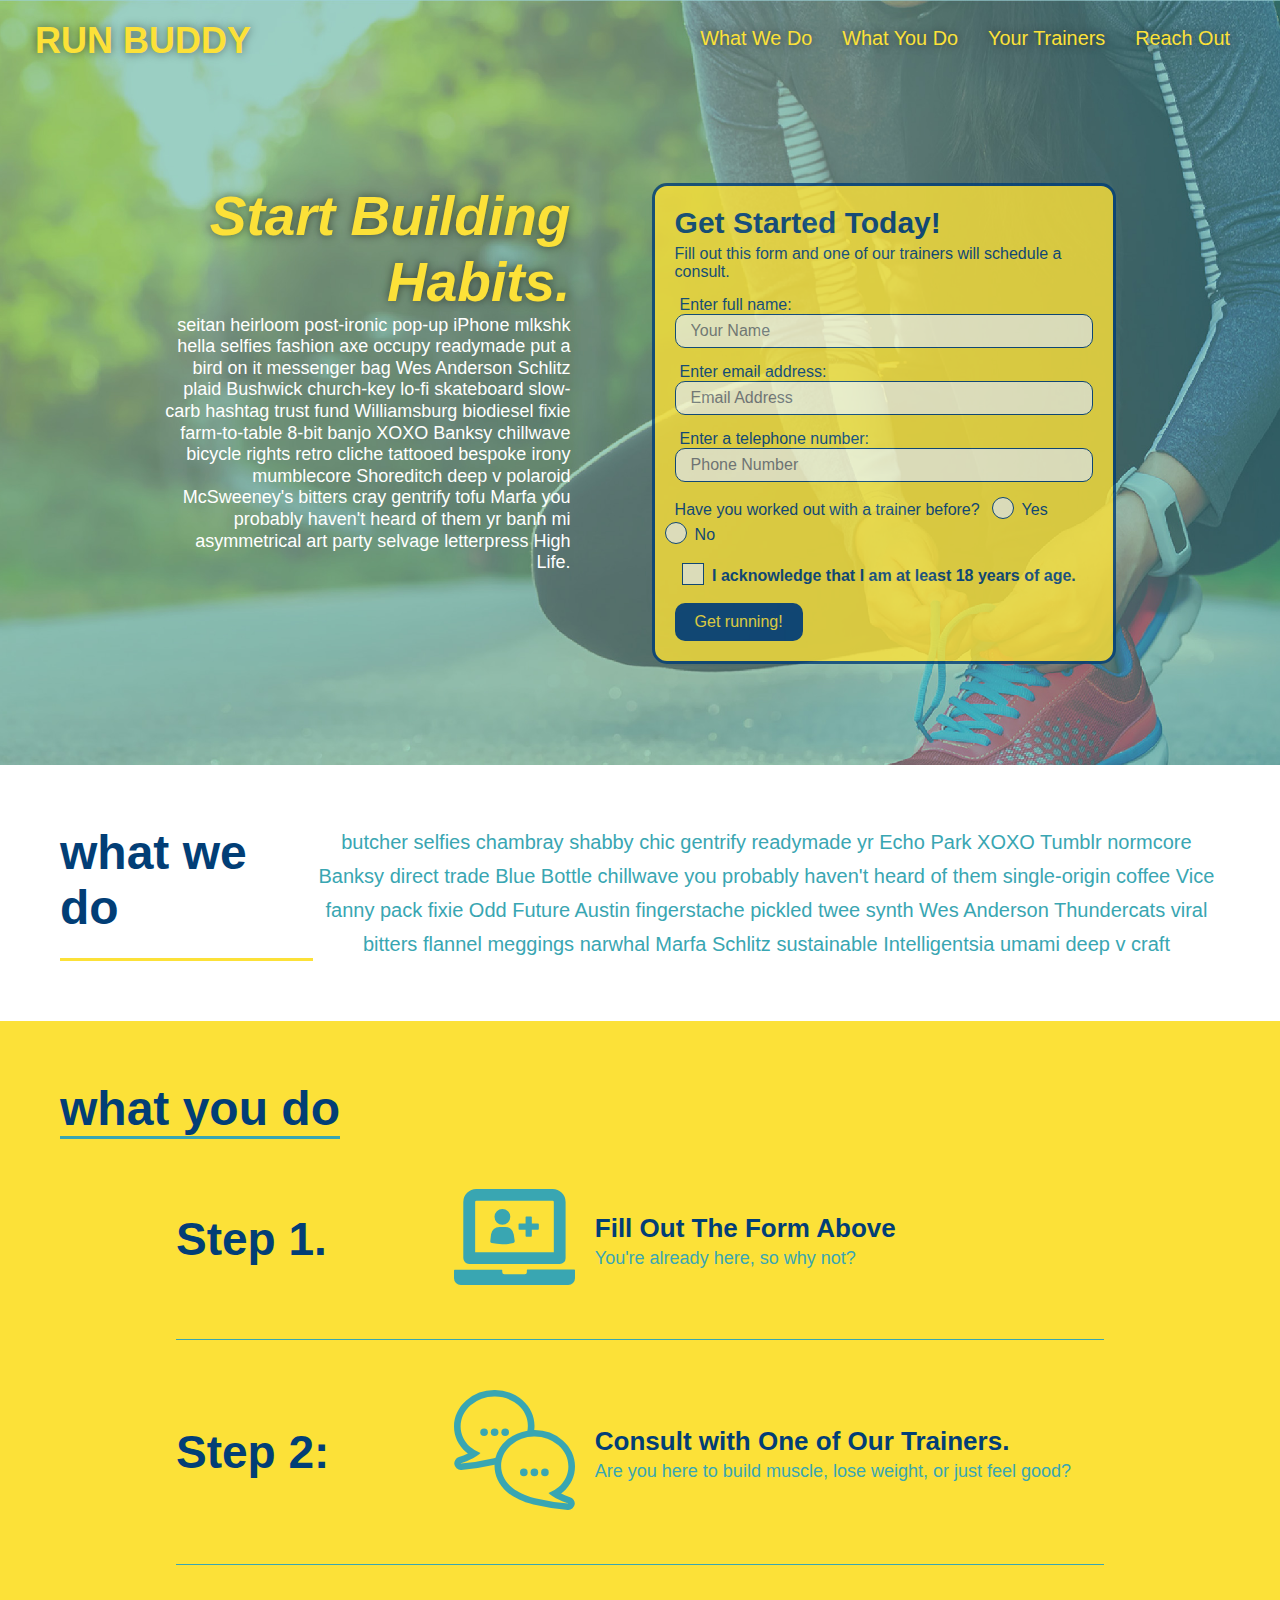
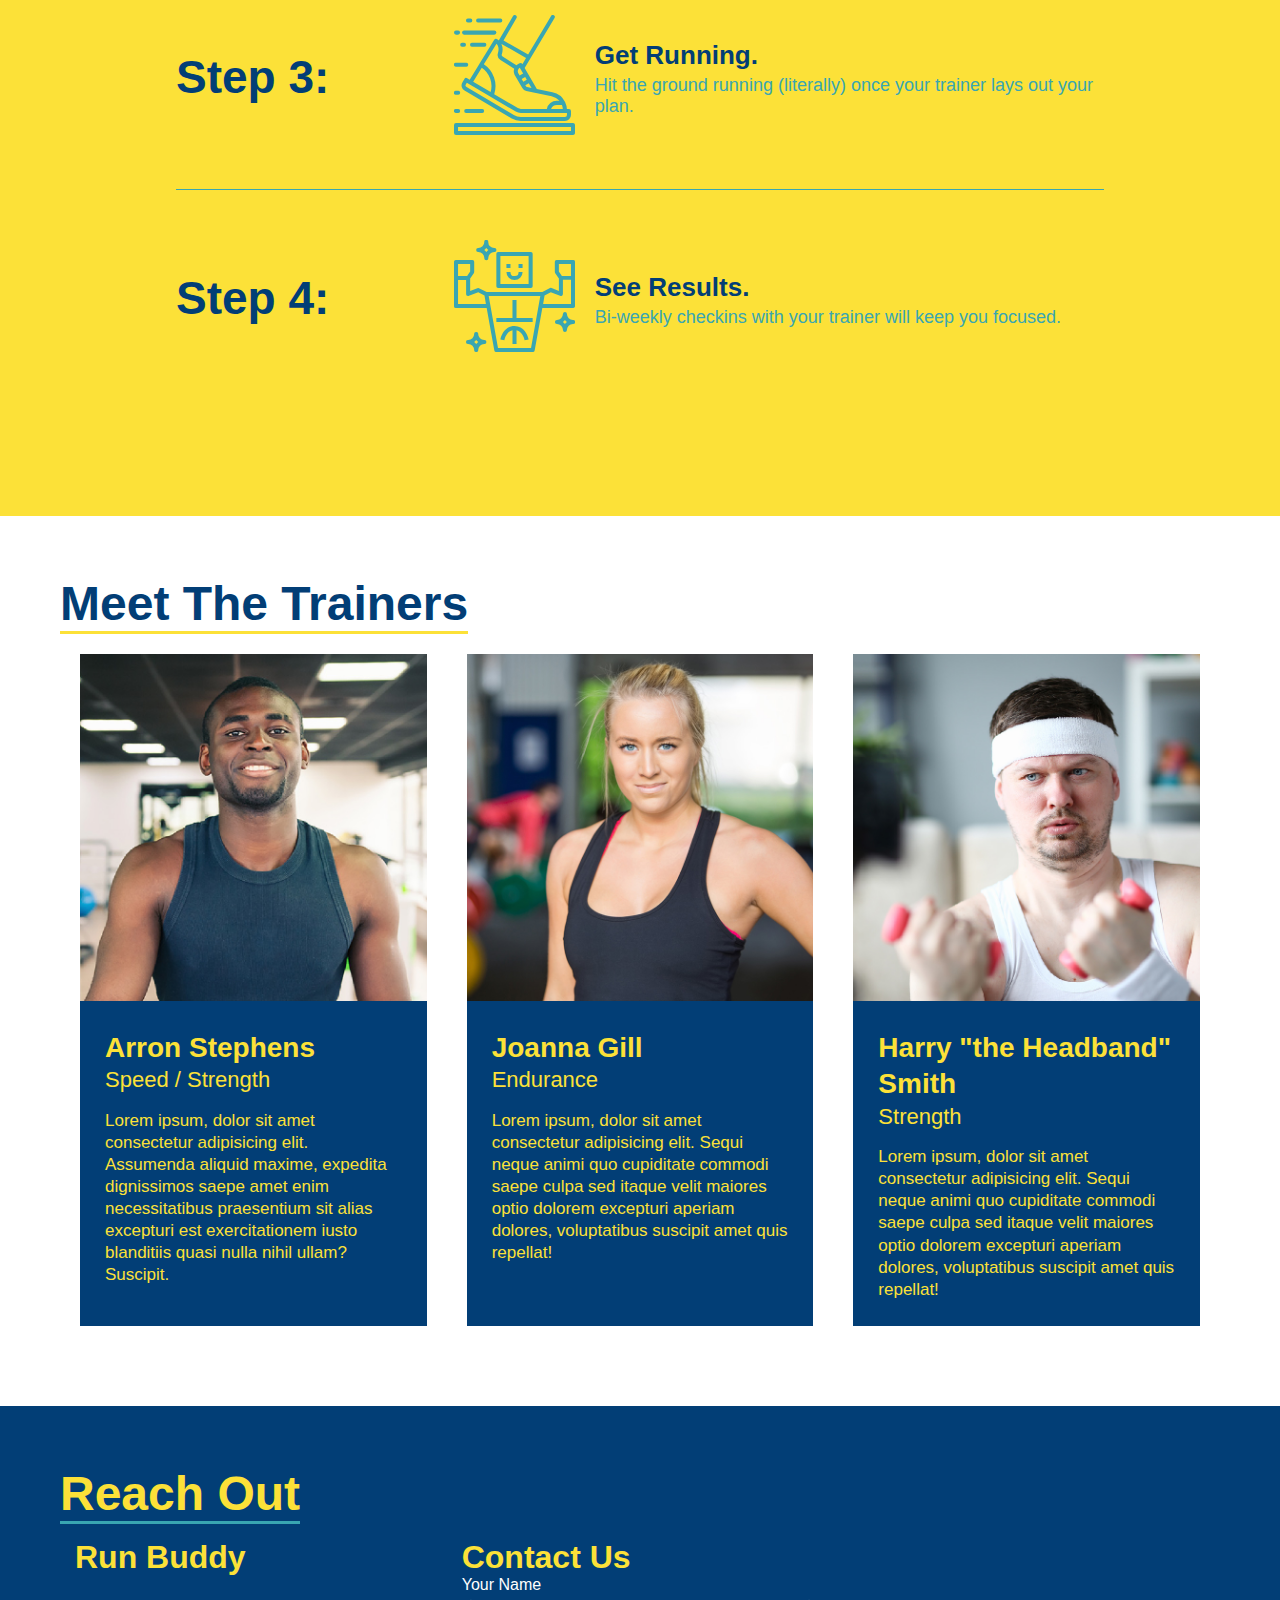
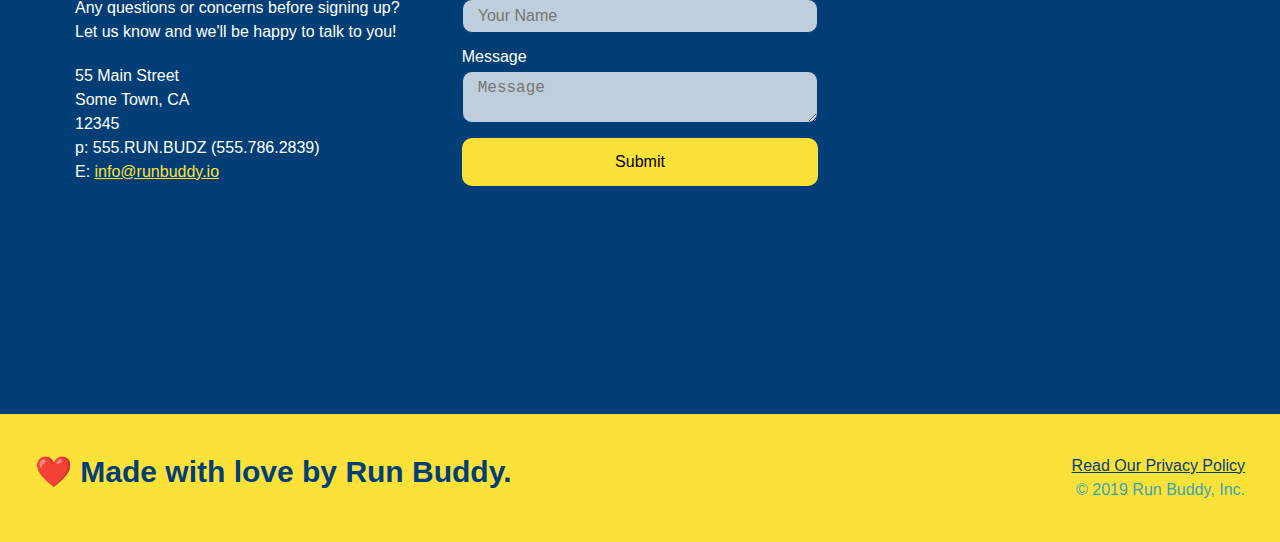
<file: index.html>
<!DOCTYPE html>
<html lang="en">
<head>
    <meta charset="UTF-8" name="viewport" content="width=device-width, initial-scale=1.0" />

    <title>Run Buddy</title>

    <link rel="stylesheet" href="./assets/css/style.css" />
</head>

<body>
    <header>
        <h1>
            <a href="/">RUN BUDDY</a>
        </h1>

        <nav> 
            <ul>
                <li>
                    <a href="#what-we-do">What We Do</a>
                </li>
                <li>
                    <a href="#what-you-do">What You Do</a>
                </li>
                <li>
                    <a href="#your-trainers">Your Trainers</a>
                </li>
                <li>
                    <a href="#reach-out">Reach Out</a>
                </li>
            </ul>
        </nav>
    </header>
<!--beginning of hero section-->
<section class="hero">
    <div class="hero-cta">
        <h2>Start Building Habits.</h2>
        <p>
          seitan heirloom post-ironic pop-up iPhone mlkshk hella selfies fashion axe occupy readymade put a bird on it messenger bag Wes Anderson Schlitz plaid Bushwick church-key lo-fi skateboard slow-carb hashtag trust fund Williamsburg biodiesel fixie farm-to-table 8-bit banjo XOXO Banksy chillwave bicycle rights retro cliche tattooed bespoke irony mumblecore Shoreditch deep v polaroid McSweeney's bitters cray gentrify tofu Marfa you probably haven't heard of them yr banh mi asymmetrical art party selvage letterpress High Life.
        </p>
    </div>
    <div class="hero-form">
        <h3>Get Started Today!</h3>
            <p>
                Fill out this form and one of our trainers will schedule a consult.
            </p>
        <form>
            <label for="name">Enter full name:</label>
            <input class="form-input" type="text" placeholder="Your Name" name="name" id="name" />

            <label for="email">Enter email address:</label>
            <input class="form-input" type="email" placeholder="Email Address" name="email" id="email" />
            
            <label for="telephone">Enter a telephone number:</label>
            <input class="form-input" type="tel" placeholder="Phone Number" name="telephone" id="telephone" />
                
            <p>
                Have you worked out with a trainer before?
                <span class="radio-wrapper">
                    <input type="radio" name="trainer-confirm" id="trainer-yes" />
                    <label for="trainer-yes">Yes</label>
                </span>
                  <span class="radio-wrapper">
                    <input type="radio" name="trainer-confirm" id="trainer-no" />
                    <label for="trainer-no">No</label>
                  </span>
            </p>
            <p>
                <span class="checkbox-wrapper">
                    <input type="checkbox" name="age-confirm" id="checkbox" />
                    <label for="checkbox">I acknowledge that I am at least 18 years of age.</label>
                </span>
            </p>
            <button type="submit">
                Get running!
            </button>
        </form>
    </div>
</section>

<!--End of hero section-->

<!--"what we do" section-->

    <section id="what-we-do" class="intro">
        <div class="flex-row">
            <h2 class="section-title primary-border">
                what we do
            </h2> 
            <p>
                butcher selfies chambray shabby chic gentrify readymade yr Echo Park XOXO Tumblr normcore Banksy direct trade Blue Bottle chillwave you probably haven't heard of them single-origin coffee Vice fanny pack fixie Odd Future Austin fingerstache pickled twee synth Wes Anderson Thundercats viral bitters flannel meggings narwhal Marfa Schlitz sustainable Intelligentsia umami deep v craft
            </p>
        </div>
    </section>

<!--End "what we do" section-->

<!--"what you do" section-->

    <section id="what-you-do" class="steps">
        <div class="flex-row">
            <h2 class="section-title secondary-border">
                what you do
            </h2> 
        </div>
        <div class="step">
            <h3>
                Step 1.
            </h3>
            <div class="step-info">
                <div class="step-img">
                    <!--insert this img element-->
                <img src="./assets/images/step-1.svg" alt="" />
                </div>
                <div class="step-text">
                <h4>
                    Fill Out The Form Above
                </h4>
                <p>
                    You're already here, so why not?
                </p>
                </div>
            </div>
        </div>

        <div class="step">
            <h3>
                Step 2:
            </h3>
            <div class="step-info">
                <div class="step-img">
                    <!--insert this img element-->
                <img src="./assets/images/step-2.svg" alt="" />
                </div>
                <div class="step-text">
                <h4>
                    Consult with One of Our Trainers.
                </h4>
                <p>
                    Are you here to build muscle, lose weight, or just feel good?
                </p>
                </div>
            </div>
        </div>

        <div class="step">
            <h3>
                Step 3: 
            </h3>
            <div class="step-info">
                <div class="step-img">
                    <!--insert this img element-->
                <img src="./assets/images/step-3.svg" alt="" />
                </div>
                <div class="step-text">
                <h4>
                    Get Running.
                </h4>
                <p>
                    Hit the ground running (literally) once your trainer lays out your plan.
                </p>
                </div>
            </div>
        </div>

        <div class="step">
            <h3>
                Step 4: 
            </h3>
            <div class="step-info">
                <div class="step-img">
                    <!--insert this img element-->
                <img src="./assets/images/step-4.svg" alt="" />
                </div>
                <div class="step-text">
                <h4>
                    See Results.
                </h4>
                <p>
                    Bi-weekly checkins with your trainer will keep you focused.
                </p>
                </div>
            </div>
        </div>
    </section>

<!--End "what you do" section-->

<!--"meet the trainers" section-->

    <section id="your-trainers">
        <div class="flex-row">
            <h2 class="section-title primary-border">
                Meet The Trainers
            </h2> 
        </div>
        <div class="trainers">
        <article class="trainer">
            <img src="./assets/images/trainer-1.jpg" alt="Arron Stephens in his workout clothes, ready to pump iron" />
            <div class="trainer-bio">
                <h3 class="trainer-name">
                    Arron Stephens
                </h3>
                <h4 class="trainer-role">
                    Speed / Strength
                </h4>
                <p>
                    Lorem ipsum, dolor sit amet consectetur adipisicing elit. Assumenda aliquid maxime, expedita dignissimos saepe amet enim necessitatibus praesentium sit alias excepturi est exercitationem iusto blanditiis quasi nulla nihil ullam? Suscipit.
                </p>
            </div>
        </article>
        <article class="trainer">
            <img src="./assets/images/trainer-2.jpg" alt="Joanna Gill cooling off after a workout" />
            <div class="trainer-bio">
                <h3 class="trainer-name">
                    Joanna Gill
                </h3>
                <h4 class="trainer-role">
                    Endurance
                </h4>
                <p>
                    Lorem ipsum, dolor sit amet consectetur adipisicing elit. Sequi neque animi quo cupiditate commodi saepe culpa sed
                    itaque velit maiores optio dolorem excepturi aperiam dolores, voluptatibus suscipit amet quis repellat!
                </p>
            </div>
          </article>
          
          <!-- third trainer bio -->
          <article class="trainer">
            <img src="./assets/images/trainer-3.jpg" alt="Harry Smith wearing a headband and lifting comically small pink weights" />
            <div class="trainer-bio">
                <h3 class="trainer-name">
                    Harry "the Headband" Smith
                </h3>
                <h4 class="trainer-role">
                    Strength
                </h4>
                <p>
                    Lorem ipsum, dolor sit amet consectetur adipisicing elit. Sequi neque animi quo cupiditate commodi saepe culpa sed
                    itaque velit maiores optio dolorem excepturi aperiam dolores, voluptatibus suscipit amet quis repellat!
                </p>
            </div>
          </article>
        </div>
    </section>

<!-- End "meet the trainers" section-->

<!--"Reach Out" section-->

    <section id="reach-out" class="contact">
        <div class="flex-row">
            <h2 class="section-title secondary-border">
                Reach Out
            </h2> 
        </div>
        <div class="contact-info">
            <div>
                <h3>Run Buddy</h3>
                <p>
                    Any questions or concerns before signing up?
                    <br />
                    Let us know and we'll be happy to talk to you!
                </p>
                <address>
                    55 Main Street <br />
                    Some Town, CA <br />
                    12345 <br />
                    p: 555.RUN.BUDZ (555.786.2839)<br />
                    E: <a href="mailto:info@runbuddy.io">info@runbuddy.io</a>
                </address>
            </div>
            <div class="contact-form">
                <h3>Contact Us</h3>
                <form>
                   <label for="contact-name">Your Name</label>
                   <input type="text" id="contact-name" placeholder="Your Name" />
              
                   <label for="contact-message">Message</label>
                   <textarea id="contact-message" placeholder="Message"></textarea>
              
                   <button type="submit">Submit</button>
                </form>
            </div>
            <iframe src="https://www.google.com/maps/embed?pb=!1m18!1m12!1m3!1d3317.2602294677413!2d-117.86962628383425!3d33.753940680688245!2m3!1f0!2f0!3f0!3m2!1i1024!2i768!4f13.1!3m3!1m2!1s0x80dcd9a8bea277f7%3A0x75399bf358a80caa!2s55%20N%20Main%20St%2C%20Santa%20Ana%2C%20CA%2092701!5e0!3m2!1sen!2sus!4v1654797731257!5m2!1sen!2sus" 
                width="400" 
                height="400" 
                style="border:0;" 
                allowfullscreen="" 
                loading="lazy" 
                referrerpolicy="no-referrer-when-downgrade">
            </iframe>
        </div>
    </section>

<!--End "Reach Out" section-->

    <footer>
        <h2>❤️ Made with love by Run Buddy.</h2>
        <div>
            <a href="./privacy-policy.html">Read Our Privacy Policy</a><br />
            &copy; 2019 Run Buddy, Inc.
        </div>
    </footer>
</body>
</html>
</file>
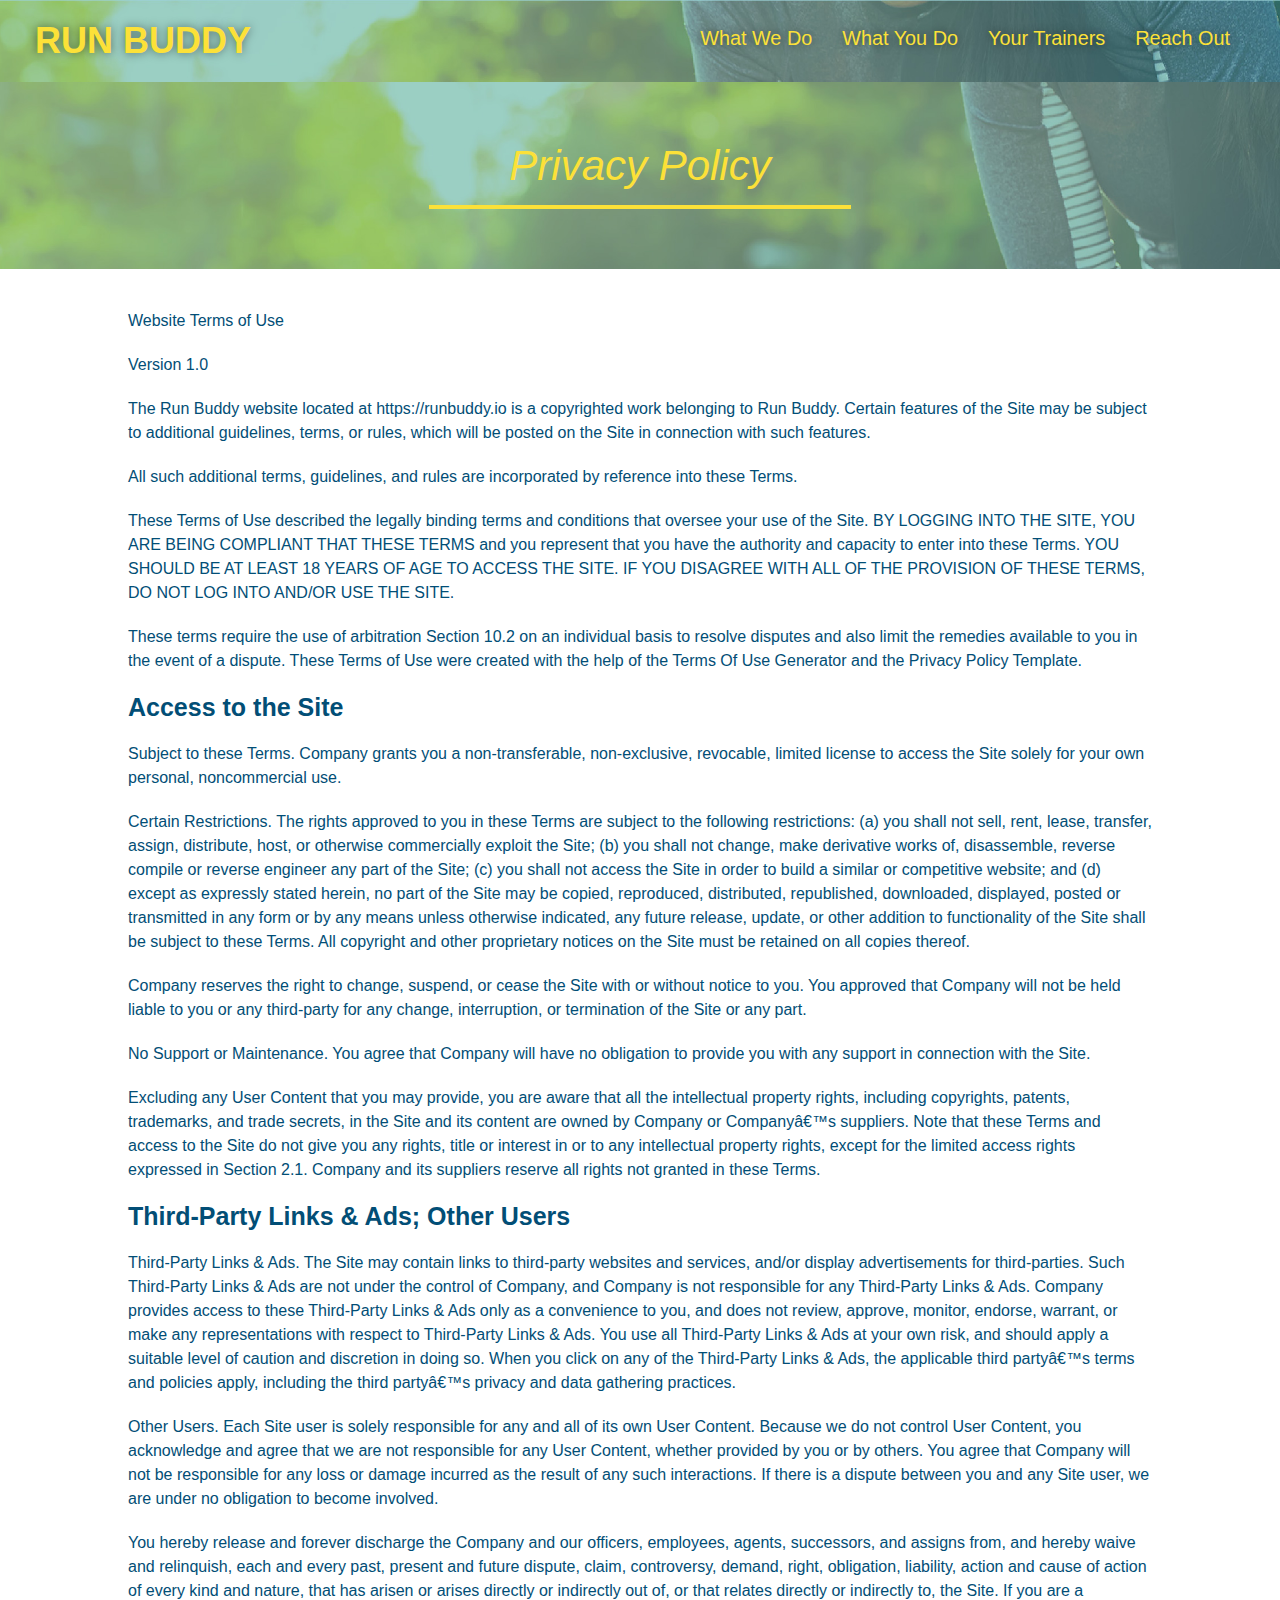
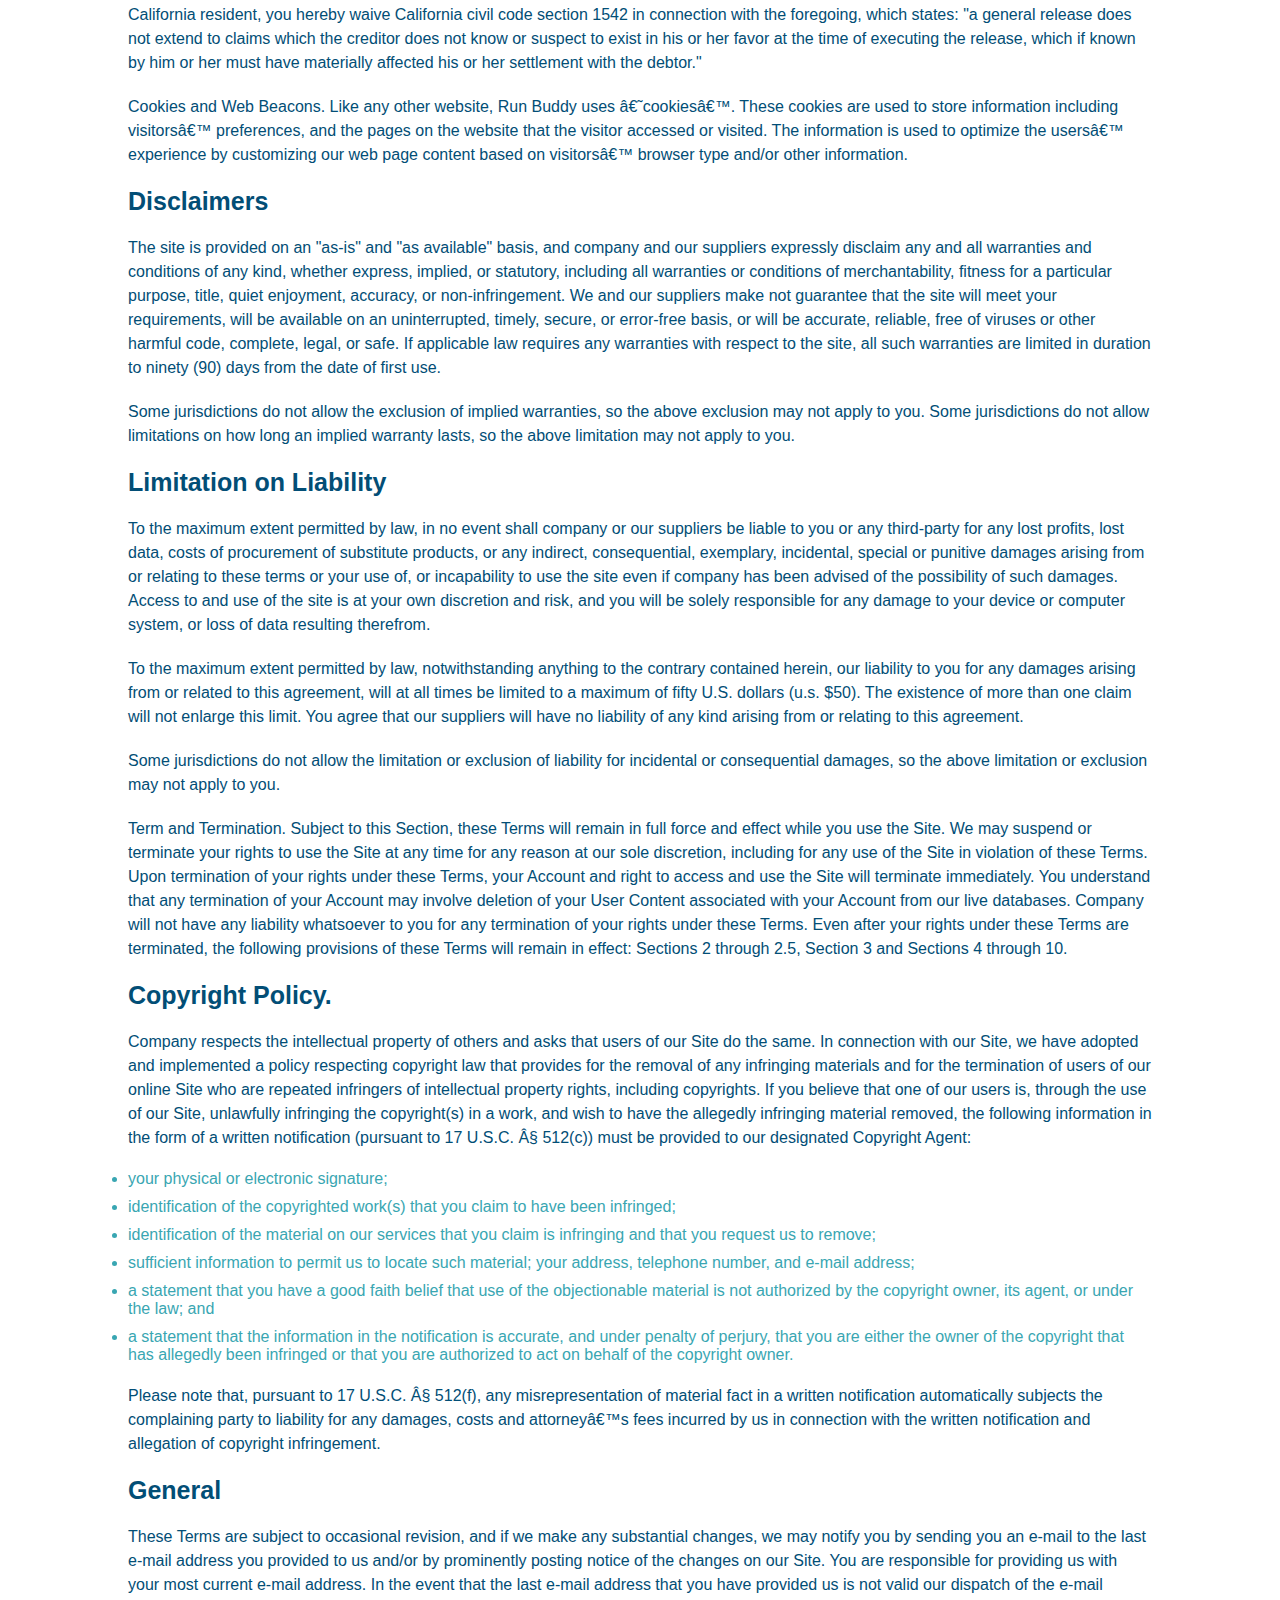
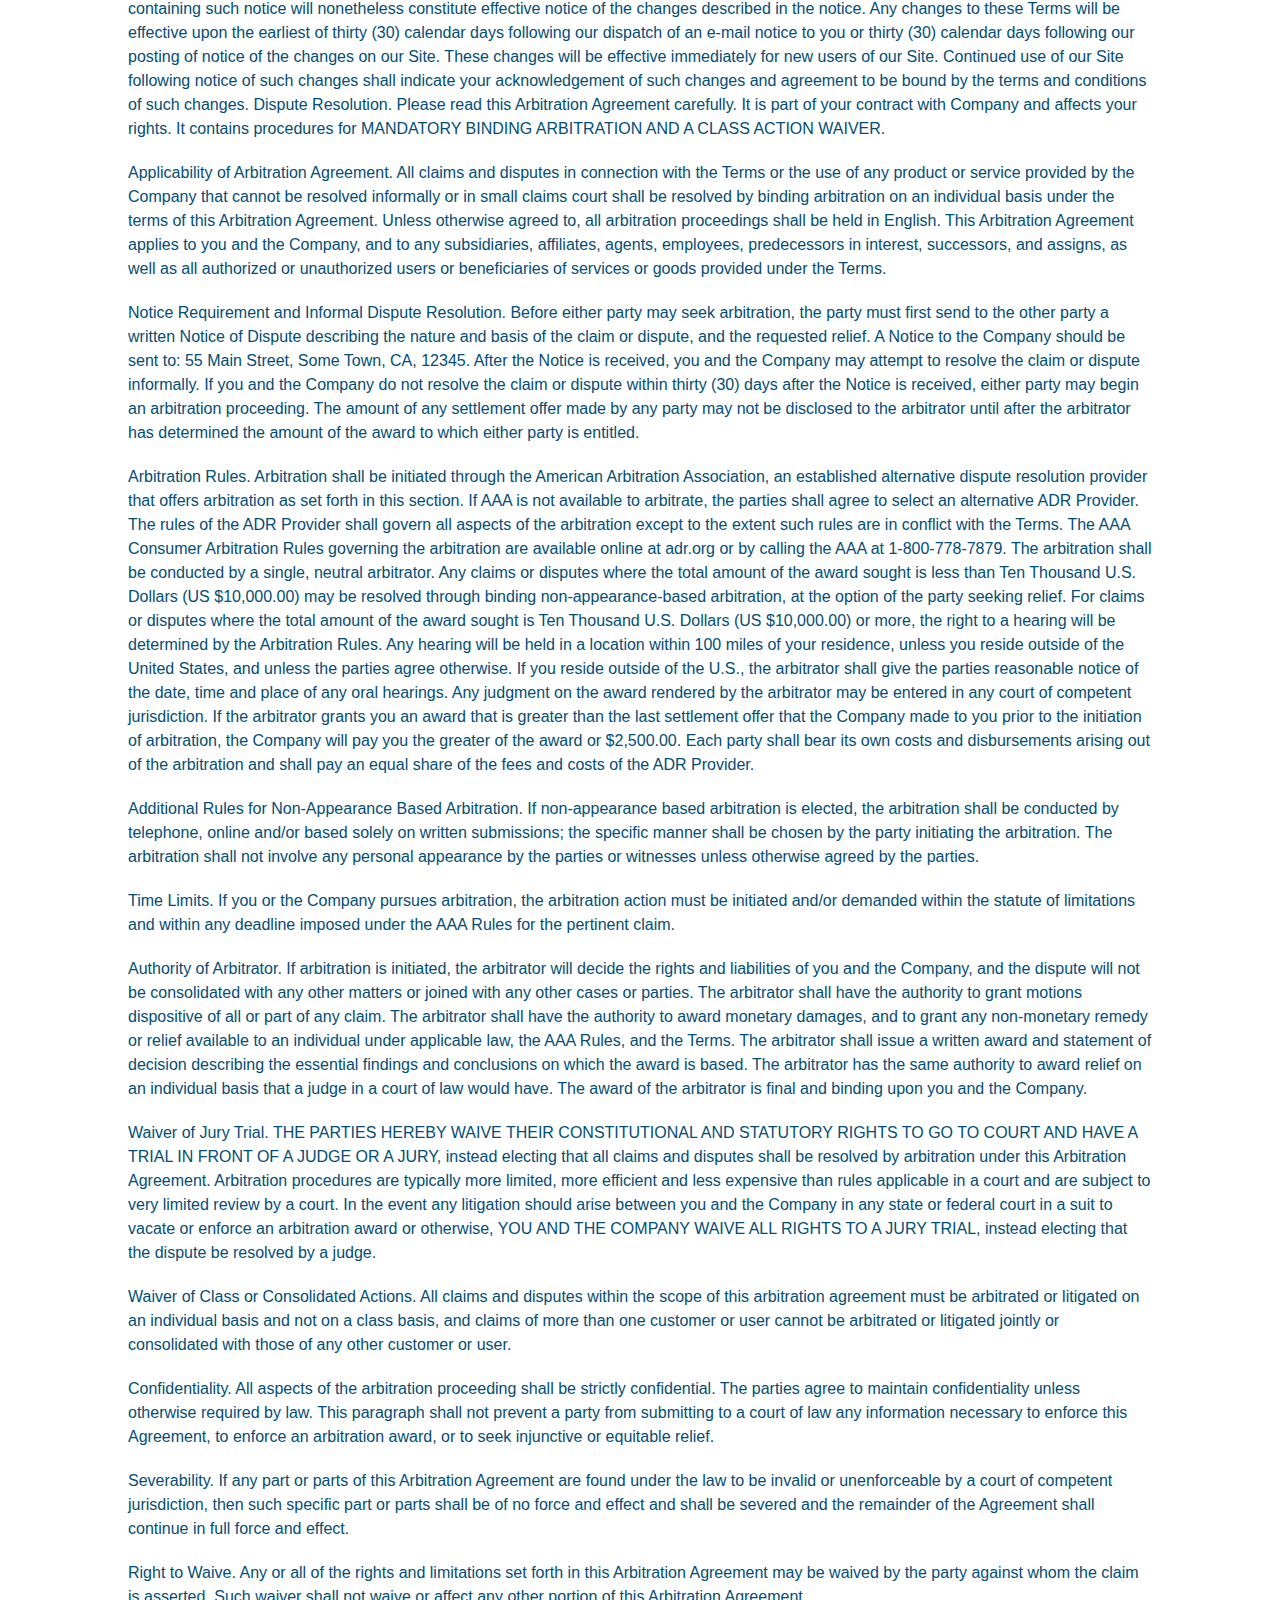
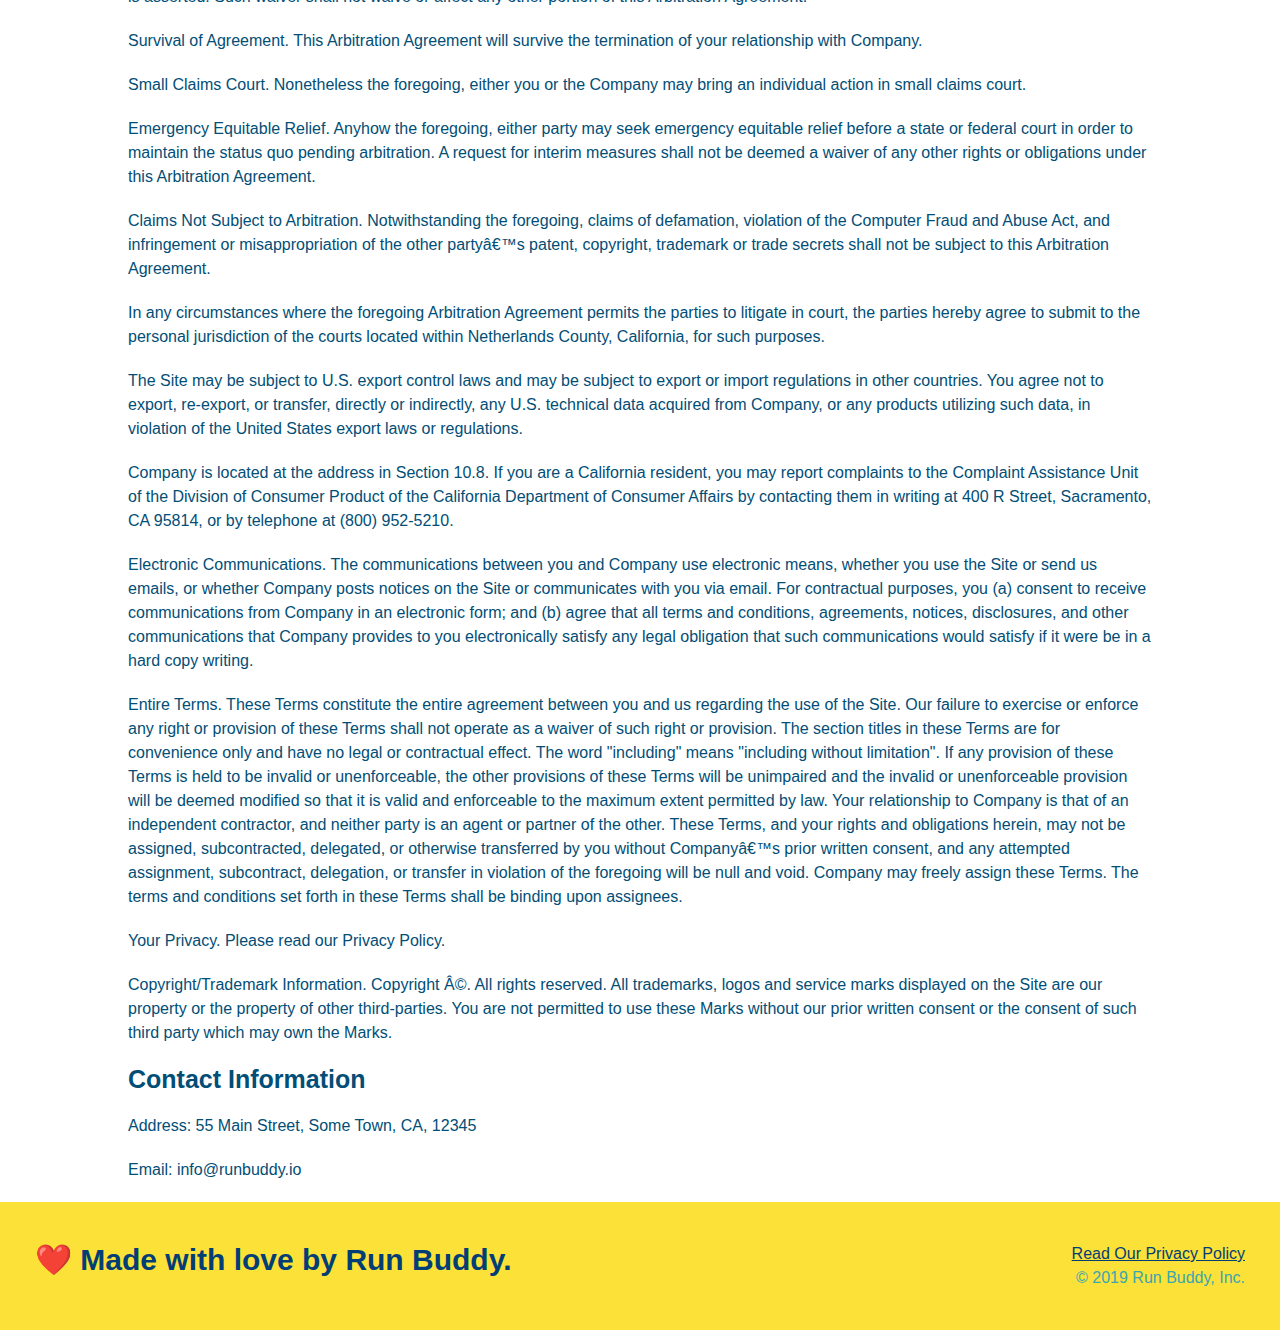
<file: privacy-policy.html>
<!DOCTYPE html>
<html lang="en">
  <head>
    <meta charset="UTF-8" name="viewport" content="width=device-width, initial-scale=1.0" />
    <title>Privacy Policy - Run Buddy</title>
    <link rel="stylesheet" href="./assets/css/style.css" />
    <link rel="stylesheet" href="./assets/css/privacystyle.css" />
  </head>
  <body>
    <header>
        <h1>
            <a href="https://belcross17.github.io/run-buddy/">RUN BUDDY</a>
        </h1>

        <nav> 
            <ul>
                <li>
                    <a href="./index.html#what-we-do">What We Do</a>
                </li>
                <li>
                    <a href="./index.html#what-you-do">What You Do</a>
                </li>
                <li>
                    <a href="./index.html#your-trainers">Your Trainers</a>
                </li>
                <li>
                    <a href="./index.html#reach-out">Reach Out</a>
                </li>
            </ul>
        </nav>
    </header>

    <section class="hero">
        <h2 class="page-title">
            Privacy Policy
        </h2>
    </section>

    <article class="secondary-content">
        
      <p>
        Website Terms of Use
      </p>

      <p>
        Version 1.0
      </p>

      <p>
        The Run Buddy website located at https://runbuddy.io is a copyrighted work belonging to Run Buddy. Certain
        features of the Site may be subject to additional guidelines, terms, or rules, which will be posted on the Site
        in connection with such features.
      </p>

      <p>
        All such additional terms, guidelines, and rules are incorporated by reference into these Terms.
      </p>

      <p>
        These Terms of Use described the legally binding terms and conditions that oversee your use of the Site. BY
        LOGGING INTO THE SITE, YOU ARE BEING COMPLIANT THAT THESE TERMS and you represent that you have the authority
        and capacity to enter into these Terms. YOU SHOULD BE AT LEAST 18 YEARS OF AGE TO ACCESS THE SITE. IF YOU
        DISAGREE WITH ALL OF THE PROVISION OF THESE TERMS, DO NOT LOG INTO AND/OR USE THE SITE.
      </p>

      <p>
        These terms require the use of arbitration Section 10.2 on an individual basis to resolve disputes and also
        limit the remedies available to you in the event of a dispute. These Terms of Use were created with the help of
        the Terms Of Use Generator and the Privacy Policy Template.
      </p>

      <h3>
        Access to the Site
      </h3>

      <p>
        Subject to these Terms. Company grants you a non-transferable, non-exclusive, revocable, limited license to
        access the Site solely for your own personal, noncommercial use.
      </p>

      <p>
        Certain Restrictions. The rights approved to you in these Terms are subject to the following restrictions: (a)
        you shall not sell, rent, lease, transfer, assign, distribute, host, or otherwise commercially exploit the Site;
        (b) you shall not change, make derivative works of, disassemble, reverse compile or reverse engineer any part of
        the Site; (c) you shall not access the Site in order to build a similar or competitive website; and (d) except
        as expressly stated herein, no part of the Site may be copied, reproduced, distributed, republished, downloaded,
        displayed, posted or transmitted in any form or by any means unless otherwise indicated, any future release,
        update, or other addition to functionality of the Site shall be subject to these Terms. All copyright and other
        proprietary notices on the Site must be retained on all copies thereof.
      </p>

      <p>
        Company reserves the right to change, suspend, or cease the Site with or without notice to you. You approved
        that Company will not be held liable to you or any third-party for any change, interruption, or termination of
        the Site or any part.
      </p>

      <p>
        No Support or Maintenance. You agree that Company will have no obligation to provide you with any support in
        connection with the Site.
      </p>

      <p>
        Excluding any User Content that you may provide, you are aware that all the intellectual property rights,
        including copyrights, patents, trademarks, and trade secrets, in the Site and its content are owned by Company
        or Companyâ€™s suppliers. Note that these Terms and access to the Site do not give you any rights, title or
        interest in or to any intellectual property rights, except for the limited access rights expressed in Section
        2.1. Company and its suppliers reserve all rights not granted in these Terms.
      </p>

      <h3>
        Third-Party Links & Ads; Other Users
      </h3>

      <p>
        Third-Party Links & Ads. The Site may contain links to third-party websites and services, and/or display
        advertisements for third-parties. Such Third-Party Links & Ads are not under the control of Company, and Company
        is not responsible for any Third-Party Links & Ads. Company provides access to these Third-Party Links & Ads
        only as a convenience to you, and does not review, approve, monitor, endorse, warrant, or make any
        representations with respect to Third-Party Links & Ads. You use all Third-Party Links & Ads at your own risk,
        and should apply a suitable level of caution and discretion in doing so. When you click on any of the
        Third-Party Links & Ads, the applicable third partyâ€™s terms and policies apply, including the third partyâ€™s
        privacy and data gathering practices.
      </p>

      <p>
        Other Users. Each Site user is solely responsible for any and all of its own User Content. Because we do not
        control User Content, you acknowledge and agree that we are not responsible for any User Content, whether
        provided by you or by others. You agree that Company will not be responsible for any loss or damage incurred as
        the result of any such interactions. If there is a dispute between you and any Site user, we are under no
        obligation to become involved.
      </p>

      <p>
        You hereby release and forever discharge the Company and our officers, employees, agents, successors, and
        assigns from, and hereby waive and relinquish, each and every past, present and future dispute, claim,
        controversy, demand, right, obligation, liability, action and cause of action of every kind and nature, that has
        arisen or arises directly or indirectly out of, or that relates directly or indirectly to, the Site. If you are
        a California resident, you hereby waive California civil code section 1542 in connection with the foregoing,
        which states: "a general release does not extend to claims which the creditor does not know or suspect to exist
        in his or her favor at the time of executing the release, which if known by him or her must have materially
        affected his or her settlement with the debtor."
      </p>

      <p>
        Cookies and Web Beacons. Like any other website, Run Buddy uses â€˜cookiesâ€™. These cookies are used to store
        information including visitorsâ€™ preferences, and the pages on the website that the visitor accessed or visited.
        The information is used to optimize the usersâ€™ experience by customizing our web page content based on visitorsâ€™
        browser type and/or other information.
      </p>

      <h3>
        Disclaimers
      </h3>

      <p>
        The site is provided on an "as-is" and "as available" basis, and company and our suppliers expressly disclaim
        any and all warranties and conditions of any kind, whether express, implied, or statutory, including all
        warranties or conditions of merchantability, fitness for a particular purpose, title, quiet enjoyment, accuracy,
        or non-infringement. We and our suppliers make not guarantee that the site will meet your requirements, will be
        available on an uninterrupted, timely, secure, or error-free basis, or will be accurate, reliable, free of
        viruses or other harmful code, complete, legal, or safe. If applicable law requires any warranties with respect
        to the site, all such warranties are limited in duration to ninety (90) days from the date of first use.
      </p>

      <p>
        Some jurisdictions do not allow the exclusion of implied warranties, so the above exclusion may not apply to
        you. Some jurisdictions do not allow limitations on how long an implied warranty lasts, so the above limitation
        may not apply to you.
      </p>

      <h3>
        Limitation on Liability
      </h3>

      <p>
        To the maximum extent permitted by law, in no event shall company or our suppliers be liable to you or any
        third-party for any lost profits, lost data, costs of procurement of substitute products, or any indirect,
        consequential, exemplary, incidental, special or punitive damages arising from or relating to these terms or
        your use of, or incapability to use the site even if company has been advised of the possibility of such
        damages. Access to and use of the site is at your own discretion and risk, and you will be solely responsible
        for any damage to your device or computer system, or loss of data resulting therefrom.
      </p>

      <p>
        To the maximum extent permitted by law, notwithstanding anything to the contrary contained herein, our liability
        to you for any damages arising from or related to this agreement, will at all times be limited to a maximum of
        fifty U.S. dollars (u.s. $50). The existence of more than one claim will not enlarge this limit. You agree that
        our suppliers will have no liability of any kind arising from or relating to this agreement.
      </p>

      <p>
        Some jurisdictions do not allow the limitation or exclusion of liability for incidental or consequential
        damages, so the above limitation or exclusion may not apply to you.
      </p>

      <p>
        Term and Termination. Subject to this Section, these Terms will remain in full force and effect while you use
        the Site. We may suspend or terminate your rights to use the Site at any time for any reason at our sole
        discretion, including for any use of the Site in violation of these Terms. Upon termination of your rights under
        these Terms, your Account and right to access and use the Site will terminate immediately. You understand that
        any termination of your Account may involve deletion of your User Content associated with your Account from our
        live databases. Company will not have any liability whatsoever to you for any termination of your rights under
        these Terms. Even after your rights under these Terms are terminated, the following provisions of these Terms
        will remain in effect: Sections 2 through 2.5, Section 3 and Sections 4 through 10.
      </p>

      <h3>
        Copyright Policy.
      </h3>

      <p>
        Company respects the intellectual property of others and asks that users of our Site do the same. In connection
        with our Site, we have adopted and implemented a policy respecting copyright law that provides for the removal
        of any infringing materials and for the termination of users of our online Site who are repeated infringers of
        intellectual property rights, including copyrights. If you believe that one of our users is, through the use of
        our Site, unlawfully infringing the copyright(s) in a work, and wish to have the allegedly infringing material
        removed, the following information in the form of a written notification (pursuant to 17 U.S.C. Â§ 512(c)) must
        be provided to our designated Copyright Agent:
      </p>

      <ul>
        <li>
          your physical or electronic signature;
        </li>
        <li>
          identification of the copyrighted work(s) that you claim to have been infringed;
        </li>
        <li>
          identification of the material on our services that you claim is infringing and that you request us to remove;
        </li>
        <li>
          sufficient information to permit us to locate such material; your address, telephone number, and e-mail
          address;
        </li>
        <li>
          a statement that you have a good faith belief that use of the objectionable material is not authorized by the
          copyright owner, its agent, or under the law; and
        </li>
        <li>
          a statement that the information in the notification is accurate, and under penalty of perjury, that you are
          either the owner of the copyright that has allegedly been infringed or that you are authorized to act on
          behalf of the copyright owner.
        </li>
      </ul>

      <p>
        Please note that, pursuant to 17 U.S.C. Â§ 512(f), any misrepresentation of material fact in a written
        notification automatically subjects the complaining party to liability for any damages, costs and attorneyâ€™s
        fees incurred by us in connection with the written notification and allegation of copyright infringement.
      </p>

      <h3>
        General
      </h3>

      <p>
        These Terms are subject to occasional revision, and if we make any substantial changes, we may notify you by
        sending you an e-mail to the last e-mail address you provided to us and/or by prominently posting notice of the
        changes on our Site. You are responsible for providing us with your most current e-mail address. In the event
        that the last e-mail address that you have provided us is not valid our dispatch of the e-mail containing such
        notice will nonetheless constitute effective notice of the changes described in the notice. Any changes to these
        Terms will be effective upon the earliest of thirty (30) calendar days following our dispatch of an e-mail
        notice to you or thirty (30) calendar days following our posting of notice of the changes on our Site. These
        changes will be effective immediately for new users of our Site. Continued use of our Site following notice of
        such changes shall indicate your acknowledgement of such changes and agreement to be bound by the terms and
        conditions of such changes. Dispute Resolution. Please read this Arbitration Agreement carefully. It is part of
        your contract with Company and affects your rights. It contains procedures for MANDATORY BINDING ARBITRATION AND
        A CLASS ACTION WAIVER.
      </p>

      <p>
        Applicability of Arbitration Agreement. All claims and disputes in connection with the Terms or the use of any
        product or service provided by the Company that cannot be resolved informally or in small claims court shall be
        resolved by binding arbitration on an individual basis under the terms of this Arbitration Agreement. Unless
        otherwise agreed to, all arbitration proceedings shall be held in English. This Arbitration Agreement applies to
        you and the Company, and to any subsidiaries, affiliates, agents, employees, predecessors in interest,
        successors, and assigns, as well as all authorized or unauthorized users or beneficiaries of services or goods
        provided under the Terms.
      </p>

      <p>
        Notice Requirement and Informal Dispute Resolution. Before either party may seek arbitration, the party must
        first send to the other party a written Notice of Dispute describing the nature and basis of the claim or
        dispute, and the requested relief. A Notice to the Company should be sent to: 55 Main Street, Some Town, CA,
        12345. After the Notice is received, you and the Company may attempt to resolve the claim or dispute informally.
        If you and the Company do not resolve the claim or dispute within thirty (30) days after the Notice is received,
        either party may begin an arbitration proceeding. The amount of any settlement offer made by any party may not
        be disclosed to the arbitrator until after the arbitrator has determined the amount of the award to which either
        party is entitled.
      </p>

      <p>
        Arbitration Rules. Arbitration shall be initiated through the American Arbitration Association, an established
        alternative dispute resolution provider that offers arbitration as set forth in this section. If AAA is not
        available to arbitrate, the parties shall agree to select an alternative ADR Provider. The rules of the ADR
        Provider shall govern all aspects of the arbitration except to the extent such rules are in conflict with the
        Terms. The AAA Consumer Arbitration Rules governing the arbitration are available online at adr.org or by
        calling the AAA at 1-800-778-7879. The arbitration shall be conducted by a single, neutral arbitrator. Any
        claims or disputes where the total amount of the award sought is less than Ten Thousand U.S. Dollars (US
        $10,000.00) may be resolved through binding non-appearance-based arbitration, at the option of the party seeking
        relief. For claims or disputes where the total amount of the award sought is Ten Thousand U.S. Dollars (US
        $10,000.00) or more, the right to a hearing will be determined by the Arbitration Rules. Any hearing will be
        held in a location within 100 miles of your residence, unless you reside outside of the United States, and
        unless the parties agree otherwise. If you reside outside of the U.S., the arbitrator shall give the parties
        reasonable notice of the date, time and place of any oral hearings. Any judgment on the award rendered by the
        arbitrator may be entered in any court of competent jurisdiction. If the arbitrator grants you an award that is
        greater than the last settlement offer that the Company made to you prior to the initiation of arbitration, the
        Company will pay you the greater of the award or $2,500.00. Each party shall bear its own costs and
        disbursements arising out of the arbitration and shall pay an equal share of the fees and costs of the ADR
        Provider.
      </p>

      <p>
        Additional Rules for Non-Appearance Based Arbitration. If non-appearance based arbitration is elected, the
        arbitration shall be conducted by telephone, online and/or based solely on written submissions; the specific
        manner shall be chosen by the party initiating the arbitration. The arbitration shall not involve any personal
        appearance by the parties or witnesses unless otherwise agreed by the parties.
      </p>

      <p>
        Time Limits. If you or the Company pursues arbitration, the arbitration action must be initiated and/or demanded
        within the statute of limitations and within any deadline imposed under the AAA Rules for the pertinent claim.
      </p>

      <p>
        Authority of Arbitrator. If arbitration is initiated, the arbitrator will decide the rights and liabilities of
        you and the Company, and the dispute will not be consolidated with any other matters or joined with any other
        cases or parties. The arbitrator shall have the authority to grant motions dispositive of all or part of any
        claim. The arbitrator shall have the authority to award monetary damages, and to grant any non-monetary remedy
        or relief available to an individual under applicable law, the AAA Rules, and the Terms. The arbitrator shall
        issue a written award and statement of decision describing the essential findings and conclusions on which the
        award is based. The arbitrator has the same authority to award relief on an individual basis that a judge in a
        court of law would have. The award of the arbitrator is final and binding upon you and the Company.
      </p>

      <p>
        Waiver of Jury Trial. THE PARTIES HEREBY WAIVE THEIR CONSTITUTIONAL AND STATUTORY RIGHTS TO GO TO COURT AND HAVE
        A TRIAL IN FRONT OF A JUDGE OR A JURY, instead electing that all claims and disputes shall be resolved by
        arbitration under this Arbitration Agreement. Arbitration procedures are typically more limited, more efficient
        and less expensive than rules applicable in a court and are subject to very limited review by a court. In the
        event any litigation should arise between you and the Company in any state or federal court in a suit to vacate
        or enforce an arbitration award or otherwise, YOU AND THE COMPANY WAIVE ALL RIGHTS TO A JURY TRIAL, instead
        electing that the dispute be resolved by a judge.
      </p>

      <p>
        Waiver of Class or Consolidated Actions. All claims and disputes within the scope of this arbitration agreement
        must be arbitrated or litigated on an individual basis and not on a class basis, and claims of more than one
        customer or user cannot be arbitrated or litigated jointly or consolidated with those of any other customer or
        user.
      </p>

      <p>
        Confidentiality. All aspects of the arbitration proceeding shall be strictly confidential. The parties agree to
        maintain confidentiality unless otherwise required by law. This paragraph shall not prevent a party from
        submitting to a court of law any information necessary to enforce this Agreement, to enforce an arbitration
        award, or to seek injunctive or equitable relief.
      </p>

      <p>
        Severability. If any part or parts of this Arbitration Agreement are found under the law to be invalid or
        unenforceable by a court of competent jurisdiction, then such specific part or parts shall be of no force and
        effect and shall be severed and the remainder of the Agreement shall continue in full force and effect.
      </p>

      <p>
        Right to Waive. Any or all of the rights and limitations set forth in this Arbitration Agreement may be waived
        by the party against whom the claim is asserted. Such waiver shall not waive or affect any other portion of this
        Arbitration Agreement.
      </p>

      <p>
        Survival of Agreement. This Arbitration Agreement will survive the termination of your relationship with
        Company.
      </p>

      <p>
        Small Claims Court. Nonetheless the foregoing, either you or the Company may bring an individual action in small
        claims court.
      </p>

      <p>
        Emergency Equitable Relief. Anyhow the foregoing, either party may seek emergency equitable relief before a
        state or federal court in order to maintain the status quo pending arbitration. A request for interim measures
        shall not be deemed a waiver of any other rights or obligations under this Arbitration Agreement.
      </p>

      <p>
        Claims Not Subject to Arbitration. Notwithstanding the foregoing, claims of defamation, violation of the
        Computer Fraud and Abuse Act, and infringement or misappropriation of the other partyâ€™s patent, copyright,
        trademark or trade secrets shall not be subject to this Arbitration Agreement.
      </p>

      <p>
        In any circumstances where the foregoing Arbitration Agreement permits the parties to litigate in court, the
        parties hereby agree to submit to the personal jurisdiction of the courts located within Netherlands County,
        California, for such purposes.
      </p>

      <p>
        The Site may be subject to U.S. export control laws and may be subject to export or import regulations in other
        countries. You agree not to export, re-export, or transfer, directly or indirectly, any U.S. technical data
        acquired from Company, or any products utilizing such data, in violation of the United States export laws or
        regulations.
      </p>

      <p>
        Company is located at the address in Section 10.8. If you are a California resident, you may report complaints
        to the Complaint Assistance Unit of the Division of Consumer Product of the California Department of Consumer
        Affairs by contacting them in writing at 400 R Street, Sacramento, CA 95814, or by telephone at (800) 952-5210.
      </p>

      <p>
        Electronic Communications. The communications between you and Company use electronic means, whether you use the
        Site or send us emails, or whether Company posts notices on the Site or communicates with you via email. For
        contractual purposes, you (a) consent to receive communications from Company in an electronic form; and (b)
        agree that all terms and conditions, agreements, notices, disclosures, and other communications that Company
        provides to you electronically satisfy any legal obligation that such communications would satisfy if it were be
        in a hard copy writing.
      </p>

      <p>
        Entire Terms. These Terms constitute the entire agreement between you and us regarding the use of the Site. Our
        failure to exercise or enforce any right or provision of these Terms shall not operate as a waiver of such right
        or provision. The section titles in these Terms are for convenience only and have no legal or contractual
        effect. The word "including" means "including without limitation". If any provision of these Terms is held to be
        invalid or unenforceable, the other provisions of these Terms will be unimpaired and the invalid or
        unenforceable provision will be deemed modified so that it is valid and enforceable to the maximum extent
        permitted by law. Your relationship to Company is that of an independent contractor, and neither party is an
        agent or partner of the other. These Terms, and your rights and obligations herein, may not be assigned,
        subcontracted, delegated, or otherwise transferred by you without Companyâ€™s prior written consent, and any
        attempted assignment, subcontract, delegation, or transfer in violation of the foregoing will be null and void.
        Company may freely assign these Terms. The terms and conditions set forth in these Terms shall be binding upon
        assignees.
      </p>

      <p>
        Your Privacy. Please read our Privacy Policy.
      </p>

      <p>
        Copyright/Trademark Information. Copyright Â©. All rights reserved. All trademarks, logos and service marks
        displayed on the Site are our property or the property of other third-parties. You are not permitted to use
        these Marks without our prior written consent or the consent of such third party which may own the Marks.
      </p>

      <h3>
        Contact Information
      </h3>

      <p>
        Address: 55 Main Street, Some Town, CA, 12345
      </p>

      <p>
        Email: info@runbuddy.io
      </p>
    </article>

    <footer>
        <h2>❤️ Made with love by Run Buddy.</h2>
        <div>
            <a href="./privacy-policy.html">Read Our Privacy Policy</a><br />
            &copy; 2019 Run Buddy, Inc.
        </div>
    </footer>
  </body>
</html>
</file>
<file: assets/css/style.css>
* {
    margin: 0;
    padding: 0;
    box-sizing: border-box;
}

:root {
    --primary-color: #fce138;
    --secondary-color: #023e76;
    --tertiary-color: #39a6b2;
}

body {
    /* more on this crazy alphanumerical value in a minute!*/
    color: var(--tertiary-color);
    font-family: Helvetica, Arial, sans-serif;
}

/* applying styler to header*/

header {
    padding: 20px 35px;
    background-color: var(--tertiary-color);
    display: flex;
    justify-content: space-between;
    flex-wrap: wrap;
    position: sticky;
    top: 0;
    background-image: url("../images/hero-bg.jpg");
    background-size: cover;
    background-position: center;
    background-attachment: fixed;
    background-position: 80%;
    z-index: 99999;
}

header h1 {
    font-weight: bold;
    font-size: 36px;
    color: var(--primary-color);
    margin: 0;
    text-shadow: 0 0 10px rgba(0, 0, 0, 0.5);
}

header a {
    text-decoration: none;
    color: var(--primary-color);
}

header nav {
    margin: 7px 0;
}
header nav ul {
    display: flex;
    flex-wrap: wrap;
    justify-content: space-between;
    align-items: center;
    list-style: none;
}
header nav ul li a {
    padding: 10px 15px;
    font-weight: lighter;
    font-size: 1.55vw;
    text-shadow: 0 0 10px rgba(0, 0, 0, 0.5);
}

header nav ul li a:hover {
    background: var(--primary-color);
    color: var(--secondary-color);
    border-radius: 15px;
    text-shadow: none;
  }

header h1 {
    font-weight: bold;
    font-size: 36px;
    color: var(--primary-color);
    margin: 0;
    display: inline;
}

/*End of style header*/

/*style footer*/

footer {
    background: var(--primary-color);
    width: 100%;
    padding: 40px 35px;
    display: flex;
    justify-content: space-between;
    flex-wrap: wrap;
}

footer h2 {
    color: var(--secondary-color);
    font-size: 30px;
    margin: 0;
}

footer div {
    line-height: 1.5;
    text-align: right;
}

footer a {
    color: var(--secondary-color);
}

section {
    padding: 60px;
}

/*End style footer*/

/*Beginning of hero styles*/

.hero {
    background-image: url("../images/hero-bg.jpg");
    background-size: cover;
    background-position: center;
    display: flex;
    justify-content: center;
    flex-wrap: wrap;
    align-items: flex-start;
    background-attachment: fixed;
    background-position: 80%;
}

.hero-cta {
    width: 35%;
    text-align: right;
    margin: 3.5%;
    color: #fff;
    font-size: 18px;
    line-height: 1.2;
}

.hero-cta h2 {
    font-style: italic;
    font-size: 55px;
    color: var(--primary-color);
    text-shadow: 0 0 10px rgba(0, 0, 0, 0.5);
}

.hero-form {
    background-color: var(--primary-color);
    padding: 20px;
    color: var(--secondary-color);
    border-style: solid;
    border-width: 3px;
    border-color: var(--secondary-color);
    opacity: 80%;
    width: 40%;
    margin: 3.5%;
    border-radius: 15px;

}

.hero-form h3 {
    margin: 0;
    font-size: 30px;
}

.hero-form p {
    margin: 5px 0 15px 0;
}

.form-input {
    border: 1px solid var(--secondary-color);
    display: block;
    padding: 7px 15px;
    font-size: 16px;
    color: #024e76;
    width: 100%;
    margin-bottom: 15px;
    border-radius: 10px;
    background-color: rgba(255, 255, 255, 0.75);
}

.form-input:focus {
    background-color: rgba(255,255,255, 1);
    outline: none;
  }

.hero-form label {
    margin: 0 5px;
}

.hero-form button {
    color: var(--primary-color);
    background-color: var(--secondary-color);
    border: none;
    padding: 10px 20px;
    font-size: 16px;
    border-radius: 10px;
}

.hero-form button:hover {
    background-color: var(--tertiary-color);  
}

.checkbox-wrapper input, .radio-wrapper input {
    opacity: 0;
}

.checkbox-wrapper label, .radio-wrapper label {
    position: relative;
    left: 10px;
    margin: 10px;
    line-height: 1.6;
}

.checkbox-wrapper,
.radio-wrapper input:checked + label {
  font-weight: bold;
}

.checkbox-wrapper label::before, .radio-wrapper label::before {
    content: "";
    height: 20px;
    width: 20px;
    background: rgba(255, 255, 255, 0.75);  
    border: 1px solid var(--secondary-color);  
    position: absolute;
    top: -4px;
    left: -30px;
}

.checkbox-wrapper input + label::after, 
.radio-wrapper input + label::after {
    content: none;
}
  
.checkbox-wrapper input:checked + label::after, 
.radio-wrapper input:checked + label::after {
    content: "";
}

.radio-wrapper label::before {
    border-radius: 50%;
}

.radio-wrapper label::after {
    content: "";
    width: 20px;
    height: 20px;
    border-radius: 50%;
    background: var(--secondary-color);
    position: absolute;
    left: -29px;
    top: -3px;
    background-image: radial-gradient(circle, var(--tertiary-color), var(--secondary-color));
}
  
.checkbox-wrapper label::after {
    content: "";
    height: 6px;
    width: 14px;
    border-left: 2px solid var(--secondary-color);
    border-bottom: 2px solid var(--secondary-color);
    position: absolute;
    left: -26px;
    top: 1px;
    transform: rotate(-58deg);
}

/*End of Hero styles*/

/* What we do section*/



.intro p {
    line-height: 1.7;
    color: var(--tertiary-color);
    width: 80%;
    font-size: 20px;
    margin: 0 auto;
    text-align: center;
}

/*End What we do section*/

/*What you do section*/

.steps {
    background: var(--primary-color);
}

.step {
    margin: 50px auto;
    padding-bottom: 50px;
    width: 80%;
    display: flex;
    flex-wrap: wrap;
    align-items: center;
    justify-content: space-between;
}

.step:not(:last-child) {
    border-bottom: 1px solid var(--tertiary-color);
}

.step h3 {
    color: var(--secondary-color);
    font-size: 46px;
    flex: 1 30%;
}

.step-info {
    flex: 2 70%;
    display: flex;
    flex-wrap: wrap;
    align-items: center;
}

.step-img {
    flex: 1 12%;
    margin-right: 20px;
}

.step-text p {
    color: var(--tertiary-color);
    font-size: 18px;
}

.step-text {
    flex: 12;
}

.step-img img {
    max-width: 100%;
}

.step-text h4 {
    font-size: 26px;
    line-height: 1.5;
    color: var(--secondary-color);
}

.section-title {
    font-size: 48px;
    color: var(--secondary-color);
    border-bottom: 3px solid;
}
.primary-border {
    border-color: var(--primary-color);
}

.secondary-border {
    border-color: var(--tertiary-color);
}

/*End what you do section*/

/*Meet your trainers*/

.trainer {
    margin: 20px;
    background: var(--secondary-color);
    color: var(--primary-color);
    flex: 1;
}

.trainers {
    width: 100%;
    margin: 0 auto;
    display: flex;
    flex-wrap: wrap;
    justify-content: space-around;
}

.trainer img {
    width: 100%;
}

.trainer-bio {
    padding: 25px;
    line-height: 1.3;
}

.text-left {
    text-align: left;
}

.text-right {
    text-align: right;
}

.flex-row {
    display: flex;
}

.trainer-bio h3 {
    font-size: 28px;
}

.trainer-bio h4 {
    font-weight: lighter;
    font-size: 22px;
    margin-bottom: 15px;
}

.trainer-bio p {
    font-size: 17px;
}
/*End Meet your trainers*/

/*Reach Out section*/

.contact {
    background: var(--secondary-color);
}

.contact h2{
    color: var(--primary-color);
}

.contact-info {
    display: flex;
    justify-content: space-between;
    flex-wrap: wrap;
}

.contact-info > * {
    flex: 1;
    margin: 15px;
}

.contact-info iframe {
  height: 400px;
}
.contact-info div {
    color: white;
}

.contact-info h3 {
    color: var(--primary-color);
    font-size: 32px;
}

.contact-info p, .contact-info address {
    margin: 20px 0;
    line-height: 1.5;
    font-size: 16px;
    font-style: normal;
}

.contact-form input, .contact-form textarea {
    border: 1px solid var(--secondary-color);
    display: block;
    padding: 7px 15px;
    font-size: 16px;
    color: var(--secondary-color);
    width: 100%;
    margin-bottom:  15px;
    margin-top: 5px;
    border-radius: 10px;
    background-color: rgba(255, 255, 255, 0.75);
}

.contact-form input:focus, .contact-form textarea:focus {
    background-color: rgba(255,255,255, 1);
    outline: none;
}

.contact-form button {
    width: 100%;
    border: none;
    background: var(--primary-color);
    text-align: center;
    padding: 15px 0;
    font-size: 16px;
    border-radius: 10px;
}

.contact-form button:hover {
    color: var(--primary-color);
    background: var(--tertiary-color);
  }

.contact-info a {
    color: var(--primary-color);
}
/*End Reach Out section*/

/* MEDIA QUERY */
@media screen and (max-width: 980px) {
    header {
        padding-bottom: 0;
        justify-content: center;
        position: relative;
    }

    header h1 {
        width: 100%;
        text-align: center;
    }

    header nav ul {
        margin-top: 20px;
        width: 100%;
        justify-content: center;
    }

    header nav ul li a {
        font-size: 20px;
    }

    footer h2, footer div {
        text-align: center;
        width: 100%;
    }

    .hero-cta, .hero-form {
        width: 100%;
    }

    .hero-cta {
        text-align: center;
    }

    .section-title {
        width: 80%;
    }

    .trainer {
        flex: 0 70%;
    }

    .contact-info iframe {
        flex: 1 100%;
    }
}

@media screen and (max-width: 768px) {
    section {
      padding: 30px 15px;
    }

    .step h3 {
        flex: 1 100%;
        text-align: center;
    }
    
    .step-info {
        flex: 2 100%;
        text-align: center;
        justify-content: center;
    }

    .step-img {
        flex: 0 32%;
        margin-right: 0;
        margin-top: 15px;
        margin-bottom: 15px;
    }

    .step-text {
        flex: 100%;
    }
  }

  @media screen and (max-width: 575px) {

    .hero-form button {
      width: 100%;
    }
  
    .section-title {
      width: 95%;
    }
  
    .intro p {
      width: 100%;
    }
  
    .trainer {
      flex: 0 100%;
    }
  
    .contact-info {
      text-align: center;
    }
  
    .contact-info > * {
      flex: 0 100%;
    }

    .contact-form {
        order: 3;
    }
  }
</file>
<file: assets/css/privacystyle.css>
/*Privacy Policy section*/

.hero {
    background-position: bottom;
    height: auto;
    text-align: center;
    margin-bottom: 40px;
  }

.page-title {
    color: #fce138;
}

.hero h2 {
    display: inline-block;
    border-bottom: 4px solid;
    border-color: #fce138;
    padding: 0 80px 15px 80px;
    font-weight: normal;
    font-size: 42px;
    font-style: italic;
}

.secondary-content {
    width: 80%;
    margin: 0 auto;
    color: #024e76;
}

.secondary-content h3 {
    font-size: 25px;
    margin: 20px 0;
}

.secondary-content p {
    font-size: 16px;
    line-height: 1.5;
    margin: 20px 0;
}

.secondary-content ul li {
    color: #39a6b2;
    margin: 10px 0;
}
/*End of Privacy Policy section*/
</file>
